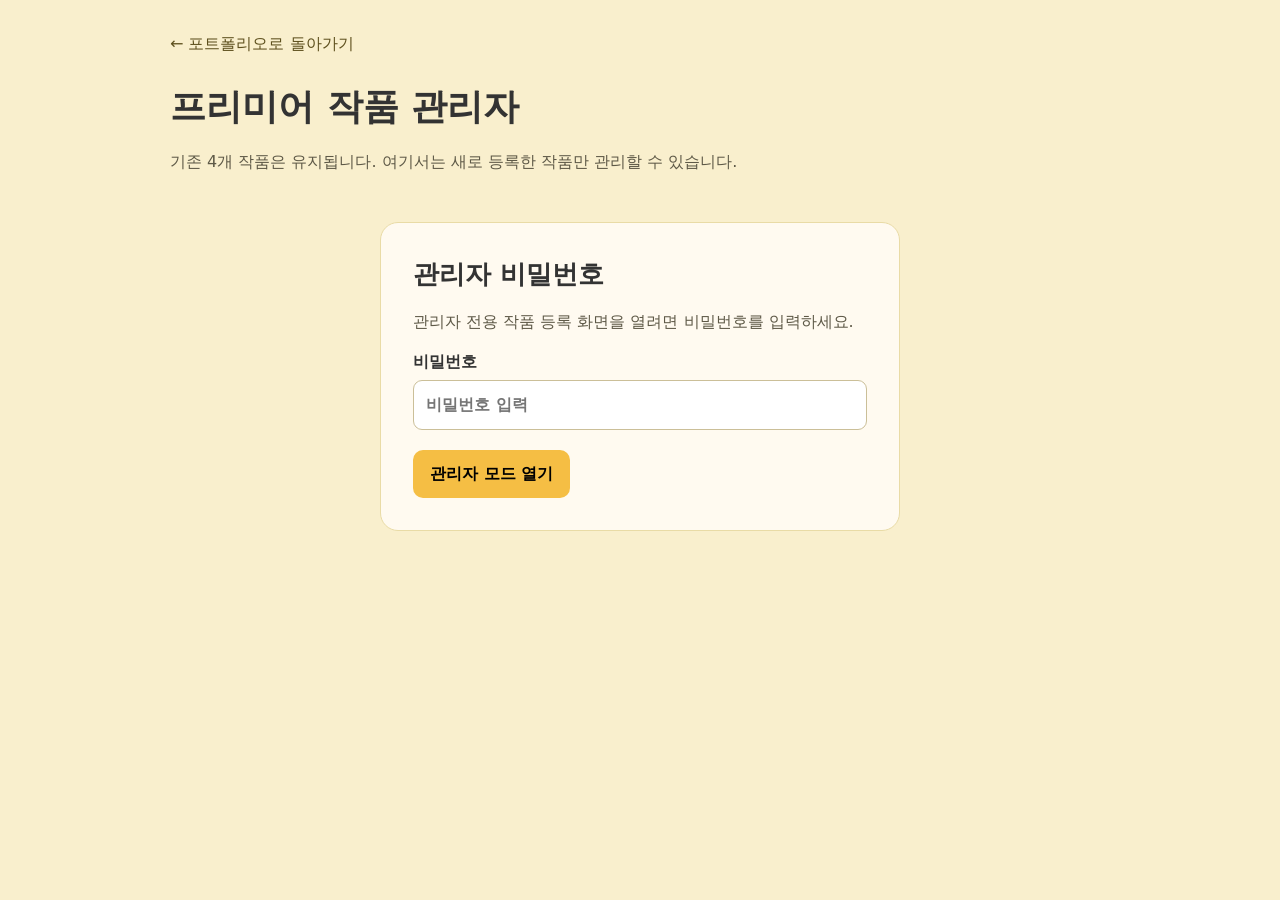
<file: admin.html>
<!doctype html><html lang="ko"><head><meta charset="utf-8"><meta name="viewport" content="width=device-width,initial-scale=1"><title>포트폴리오 작품 관리자</title><link rel="stylesheet" href="css/admin.css"><script defer src="js/admin.js"></script></head><body><main class="admin"><header><a href="premiere.html">← 포트폴리오로 돌아가기</a><h1>프리미어 작품 관리자</h1><p>기존 4개 작품은 유지됩니다. 여기서는 새로 등록한 작품만 관리할 수 있습니다.</p></header><section id="password-gate" class="password-gate"><h2>관리자 비밀번호</h2><p>관리자 전용 작품 등록 화면을 열려면 비밀번호를 입력하세요.</p><form id="unlock-form"><label for="admin-password">비밀번호<input id="admin-password" type="password" autocomplete="off" placeholder="비밀번호 입력" required></label><div class="actions"><button id="unlock" type="submit">관리자 모드 열기</button><span id="gate-status" role="status" aria-live="polite"></span></div></form></section><div id="admin-content" hidden><section><h2>GitHub 게시 연결</h2><p>이 페이지는 공개되어도 수정 권한은 GitHub 토큰을 가진 사람에게만 있습니다. <b>토큰은 저장하지 않고 현재 창에서만 사용합니다.</b></p><div class="columns"><label>저장소 소유자<input id="owner" placeholder="GitHub 사용자명"></label><label>저장소 이름<input id="repo" placeholder="저장소 이름"></label><label>브랜치<input id="branch" value="main"></label></div><label>GitHub Fine-grained 토큰 (Contents: Read and write)<input id="token" type="password" autocomplete="off" placeholder="github_pat_..."></label><div class="actions"><button id="load" type="button">게시된 신규 작품 불러오기</button><span id="status" role="status" aria-live="polite"></span></div></section><section><h2>새 작품 등록 / 수정</h2><div class="columns"><label>작품 제목<input id="title" maxlength="100" placeholder="예: 새로운 영상 광고"></label><label>작품 종류<select id="kind"><option value="link">링크 (유튜브 포함)</option><option value="file">영상 파일 업로드</option></select></label></div><label id="url-wrap">유튜브 또는 작품 URL<input id="url" type="url" placeholder="https://youtu.be/..."></label><label id="file-wrap" hidden>동영상 파일 (MP4 / WebM / OGG, 15MB 이하)<input id="video" type="file" accept="video/mp4,video/webm,video/ogg"></label><label>썸네일 이미지 (JPG / PNG / WebP, 5MB 이하)<input id="thumb" type="file" accept="image/jpeg,image/png,image/webp"></label><p>수정할 때 썸네일을 다시 고르지 않으면 기존 이미지를 유지합니다.</p><div class="actions"><button id="save" type="button">작품 목록에 추가 / 수정</button><button id="reset" type="button" class="muted">입력 초기화</button></div></section><section><h2>새 작품 목록 <small>(기존 작품 4개는 아래 목록에 표시되지 않음)</small></h2><div id="items"></div><div class="actions"><button id="publish" type="button">GitHub에 게시하기</button><button id="export" type="button" class="muted">목록 JSON 다운로드</button></div><p>게시 후 GitHub Pages 배포가 끝나야 사이트에 반영됩니다. GitHub에는 큰 영상 파일 대신 유튜브 링크 사용을 권장합니다.</p></section><div class="actions"><button id="lock" type="button" class="muted">관리자 모드 잠그기</button></div></div></main></body></html>
</file>
<file: css/admin.css>
*{box-sizing:border-box}body{margin:0;background:#f9efcd;color:#333;font:16px/1.5 system-ui,'Pretendard',sans-serif}.admin{max-width:980px;margin:auto;padding:32px 20px 80px}header{margin-bottom:32px}header a{color:#5e501e;text-decoration:none}h1{font-size:36px;margin:24px 0 8px}h2{font-size:22px;margin:0 0 16px}p{color:#5e5947}section{background:#fffaf0;border:1px solid #e9dba6;border-radius:18px;padding:24px;margin:20px 0}label{display:block;font-weight:700;margin:14px 0 6px}input,select{display:block;width:100%;padding:12px;border:1px solid #cbbf98;border-radius:9px;background:white;font:inherit;margin-top:6px}.columns{display:grid;grid-template-columns:repeat(3,minmax(0,1fr));gap:12px}.columns label{min-width:0}.actions{display:flex;align-items:center;gap:12px;flex-wrap:wrap;margin-top:20px}button{border:0;border-radius:10px;background:#f5be44;padding:12px 17px;font:inherit;font-weight:700;cursor:pointer}button.muted{background:#eae3ce}button:disabled{opacity:.5;cursor:wait}#status{font-weight:700;color:#735500}#items{display:grid;gap:12px}.item{display:flex;align-items:center;gap:14px;padding:12px;background:#f5f0df;border-radius:12px}.item img{width:72px;height:72px;object-fit:cover;border-radius:8px}.item .desc{flex:1;min-width:0}.item .desc strong,.item .desc small{display:block;overflow-wrap:anywhere}.item .desc small{color:#666}.item button{padding:8px 10px}.item .controls{display:flex;flex-wrap:wrap;gap:5px}[hidden]{display:none!important}@media(max-width:650px){.columns{grid-template-columns:1fr}.item{flex-wrap:wrap}.item .controls{width:100%}}
.password-gate{max-width:520px;margin:48px auto;padding:32px}.password-gate h2{font-size:26px}#gate-status{font-weight:700;color:#b23a25}
</file>
